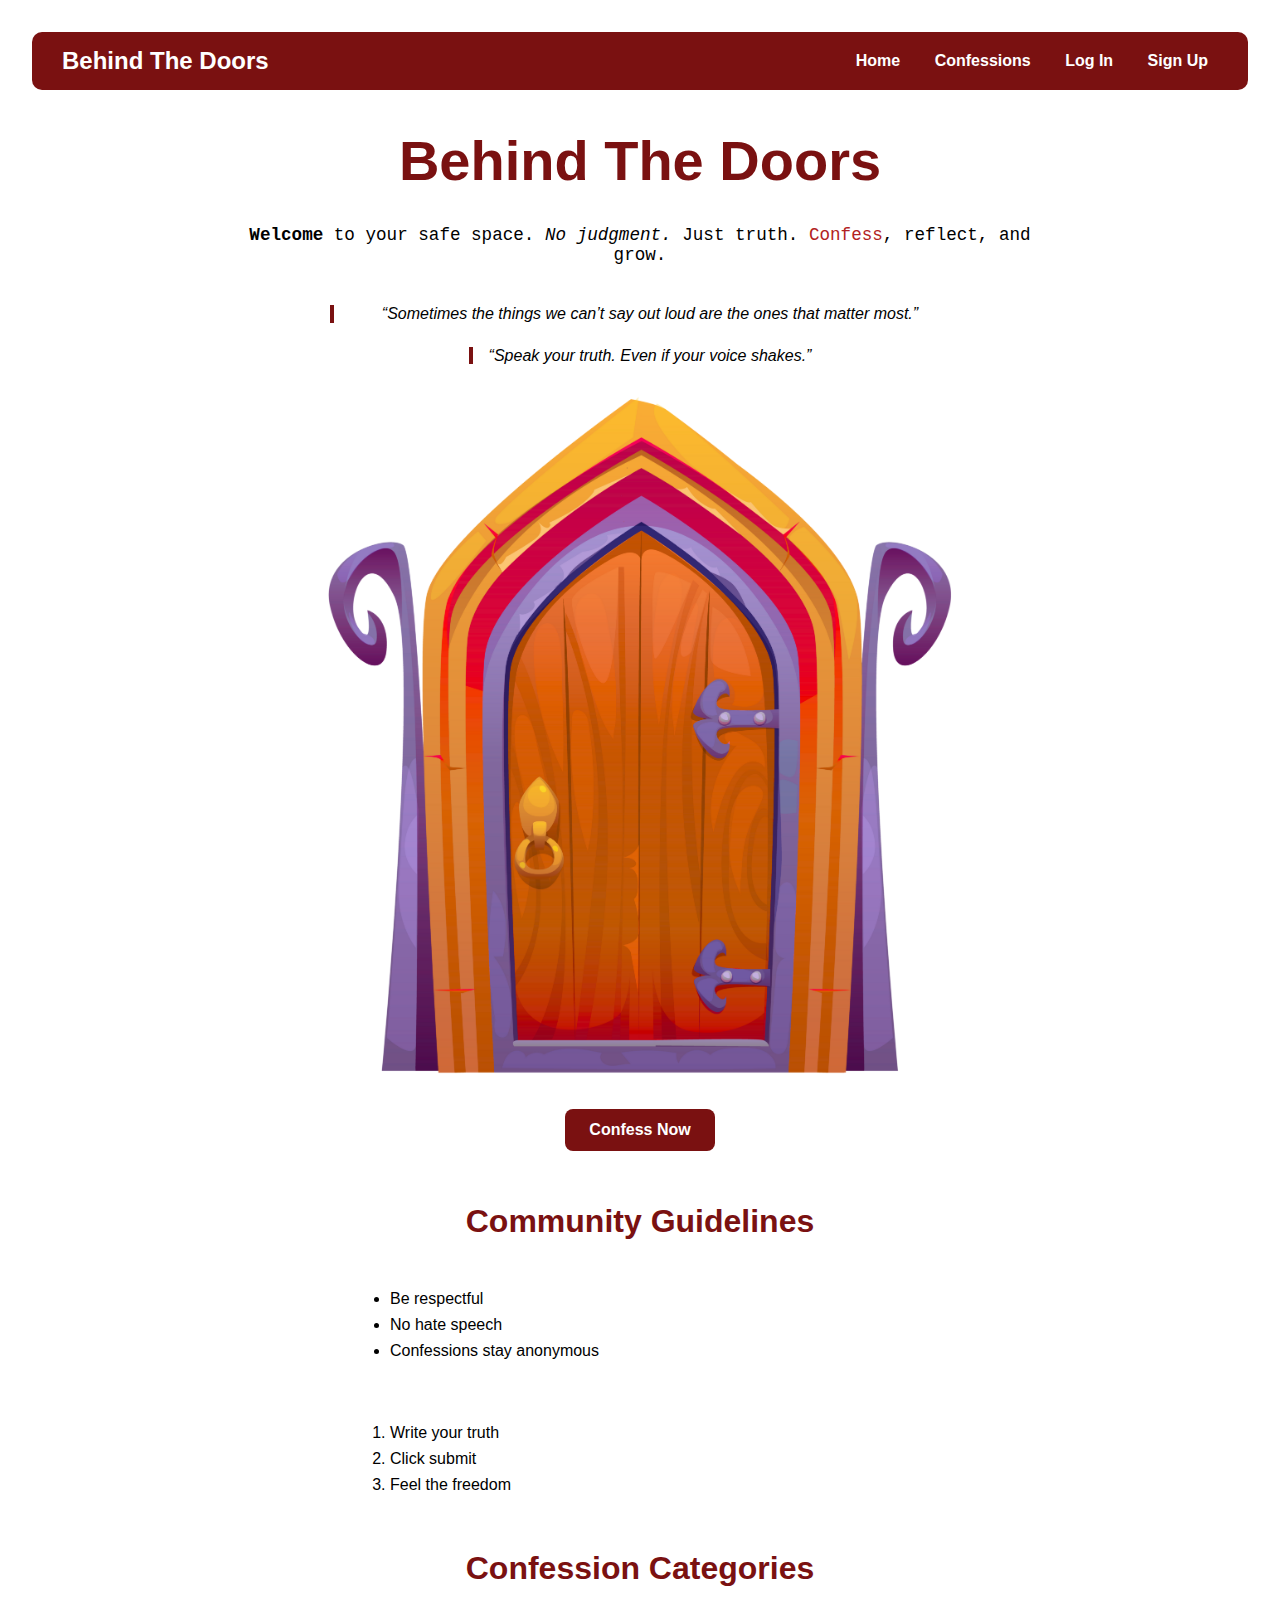
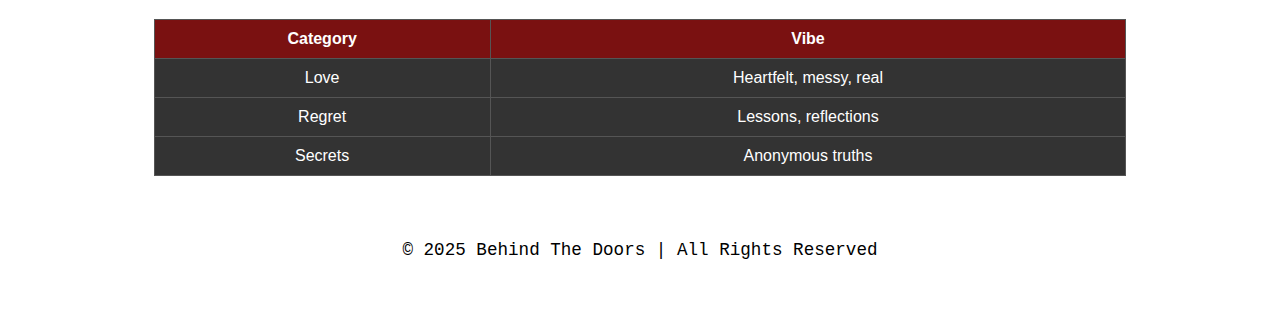
<file: index.html>
<!DOCTYPE html>
<html lang="en">
<head>
  <meta charset="UTF-8">
  <meta name="viewport" content="width=device-width, initial-scale=1.0">
  <title>Behind The Doors</title>
  <link rel="stylesheet" href="style.css">
  <link rel="icon" type="image/png" href="images/favicon.png"> <!-- Favicon -->
</head>
<body>

<body>

  <!-- Navbar -->
  <nav class="navbar">
    <div class="nav-left">Behind The Doors</div>
    <div class="nav-right">
      <a href="index.html">Home</a>
      <a href="confess.html">Confessions</a>
      <a href="login.html">Log In</a>
      <a href="signup.html">Sign Up</a>
    </div>
  </nav>

  <!-- Main Title -->
  <h1 id="main-title">Behind The Doors</h1>


  <!-- Intro Paragraph with Formatting -->
  <p class="intro">
    <strong>Welcome</strong> to your safe space. <em>No judgment.</em> Just truth. 
    <span style="color: #B22222;">Confess</span>, reflect, and grow.
  </p>

  <!-- Quotation Section -->
  <blockquote cite="anonymous">
    “Sometimes the things we can’t say out loud are the ones that matter most.”
  </blockquote>

  <q>Speak your truth. Even if your voice shakes.</q>

  <!-- Image -->
  <div class="image-section">
    <img src="images.png" alt="Mysterious door" width="700">
  </div>

<!-- Confess Now Button -->
<div class="links">
  <a href="confess.html" class="confess-button">Confess Now</a>
</div>


  <!-- Guidelines using Lists -->
  <div class="guidelines">
    <h2>Community Guidelines</h2>
    <ul>
      <li>Be respectful</li>
      <li>No hate speech</li>
      <li>Confessions stay anonymous</li>
    </ul>
    <ol>
      <li>Write your truth</li>
      <li>Click submit</li>
      <li>Feel the freedom</li>
    </ol>
  </div>

  <!-- Categories using Table -->
  <div class="categories">
    <h2>Confession Categories</h2>
    <table border="1">
      <tr>
        <th>Category</th>
        <th>Vibe</th>
      </tr>
      <tr>
        <td>Love</td>
        <td>Heartfelt, messy, real</td>
      </tr>
      <tr>
        <td>Regret</td>
        <td>Lessons, reflections</td>
      </tr>
      <tr>
        <td>Secrets</td>
        <td>Anonymous truths</td>
      </tr>
    </table>
  </div>

  <!-- Footer -->
  <footer>
    <p>&copy; 2025 Behind The Doors | All Rights Reserved</p>
  </footer>
</body>
</html>
</file>
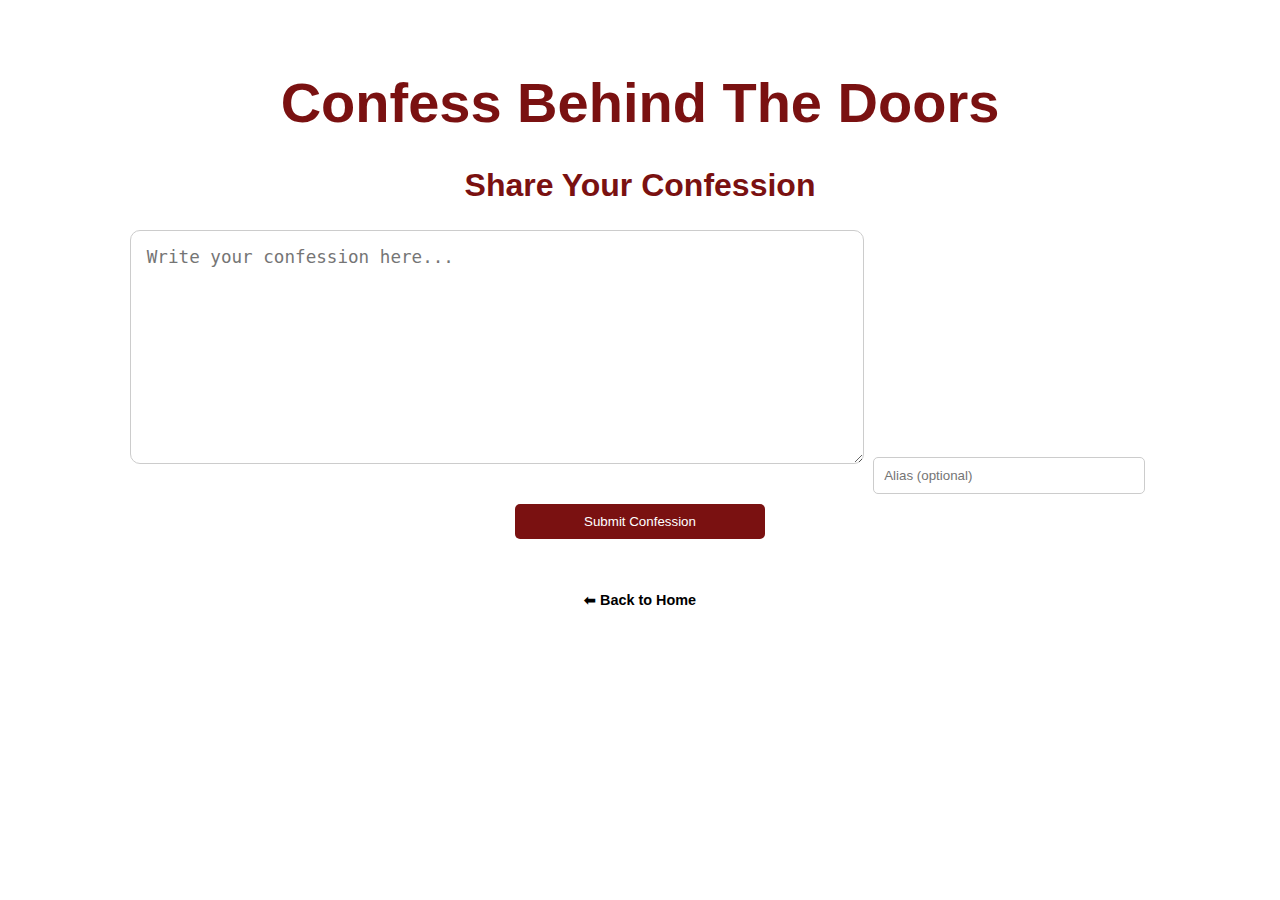
<file: confess.html>
<!DOCTYPE html>
<html lang="en">
<head>
  <meta charset="UTF-8">
  <title>Confess to the Door</title>
  <link rel="stylesheet" href="style.css">
</head>
<body>

  <h1>Confess Behind The Doors</h1>
  <div class="auth-box">
    <h2>Share Your Confession</h2>
    <form id="confessionForm">
      <textarea class="confess-textarea" placeholder="Write your confession here..." name="confession" required></textarea>
      <input type="text" name="alias" placeholder="Alias (optional)">
      <button type="submit">Submit Confession</button>
    </form>
  </div>

  <div id="confessionsList"></div>

  <footer>
    <a href="index.html">⬅ Back to Home</a>
  </footer>

  <script>
    const form = document.getElementById('confessionForm');
    const list = document.getElementById('confessionsList');

    form.onsubmit = (e) => {
      e.preventDefault();
      const confession = form.confession.value;
      const alias = form.alias.value || "Anonymous";
      const div = document.createElement('div');
      div.classList.add('confession');
      div.innerHTML = `<p><strong>${alias}:</strong> ${confession}</p>`;
      list.prepend(div);
      form.reset();
    };
  </script>

<body>
</html>
</file>
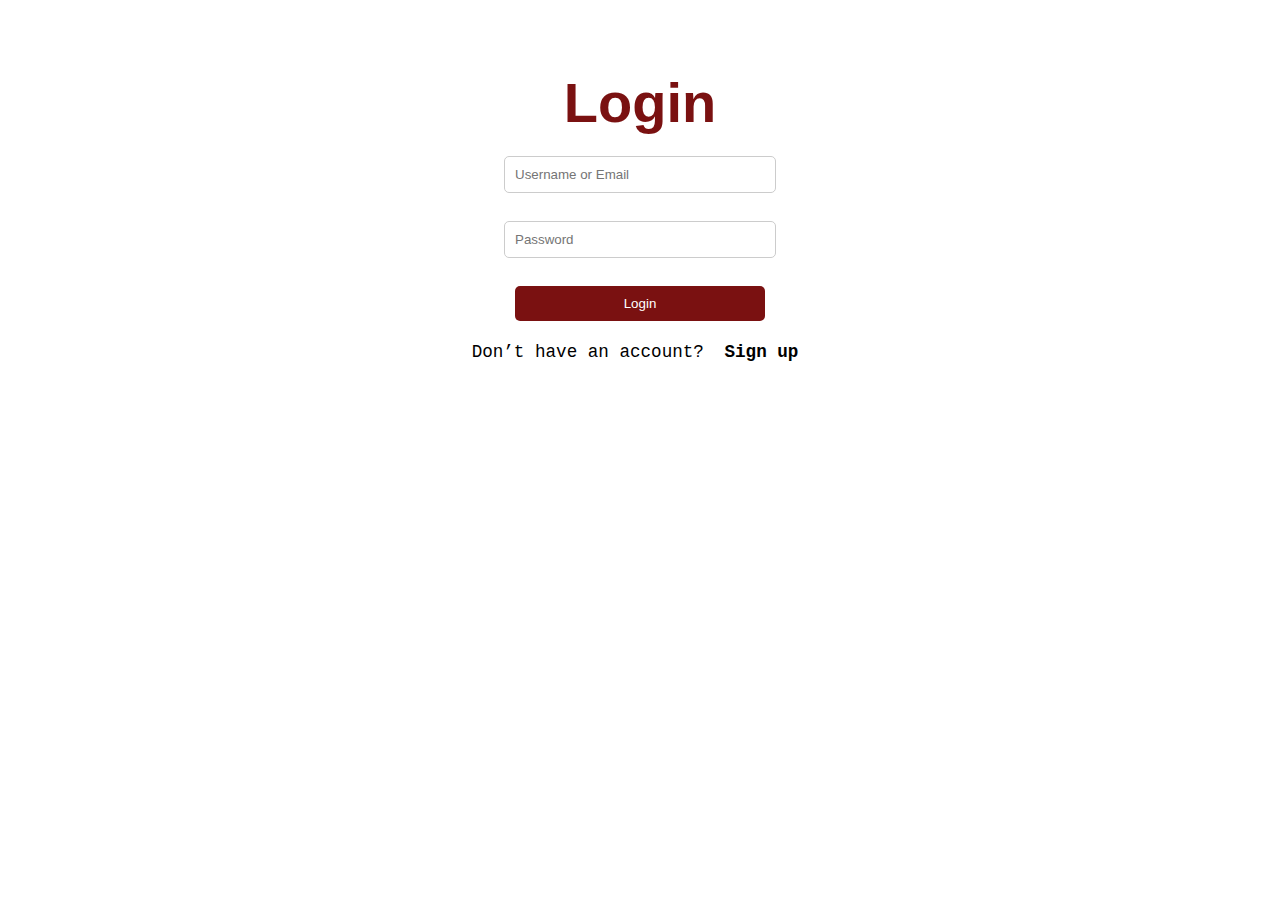
<file: login.html>
<!DOCTYPE html>
<html>
<head>
  <link rel="stylesheet" href="style.css" />
  <title>Login</title>
</head>
<body>
  <h1>Login</h1>
  <form action="#" method="post">
    <input type="text" placeholder="Username or Email" required /><br /><br />
    <input type="password" placeholder="Password" required /><br /><br />
    <button type="submit">Login</button>
  </form>
  <p>Don’t have an account? <a href="signup.html">Sign up</a></p>
</body>
</html>
</file>
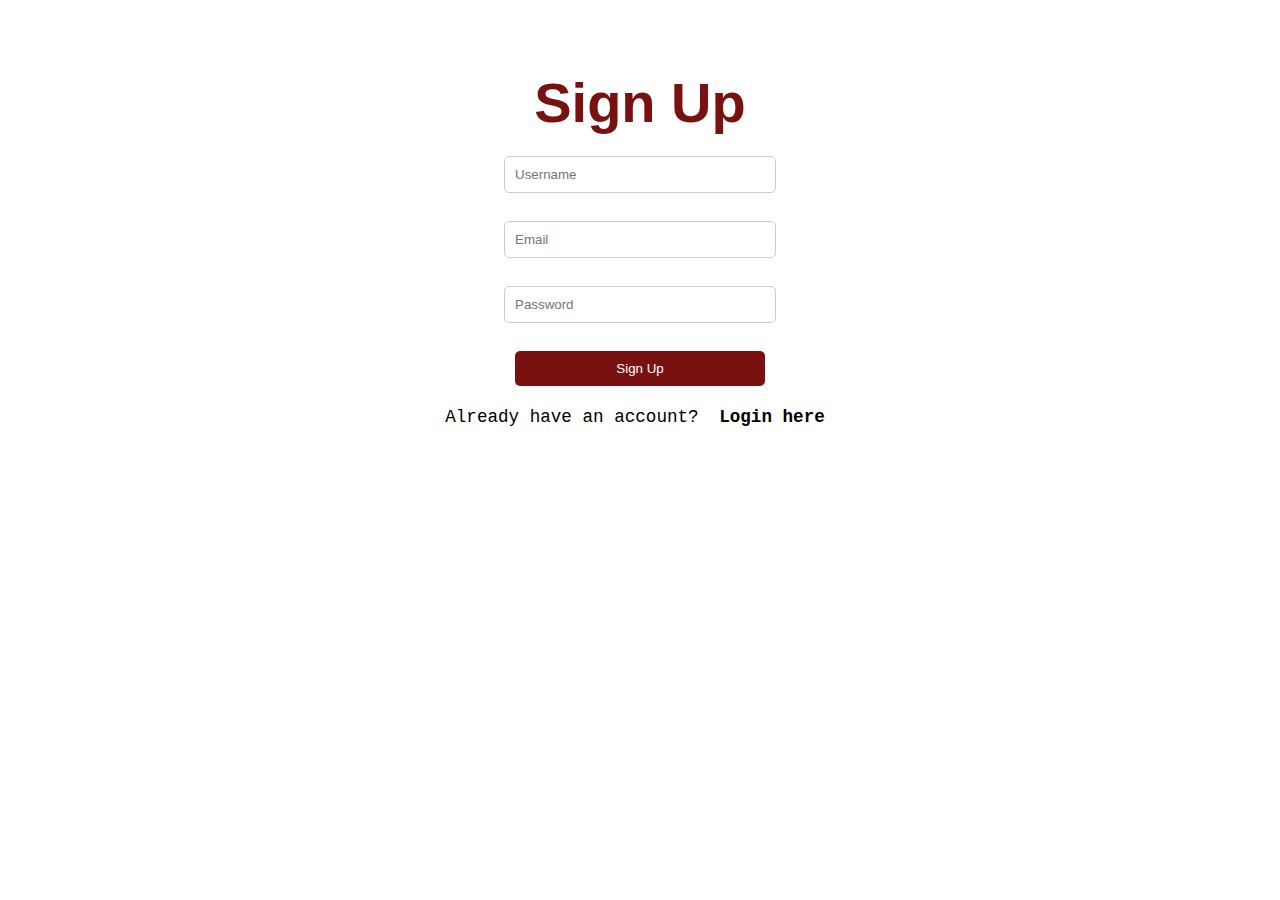
<file: signup.html>
<!DOCTYPE html>
<html>
<head>
  <link rel="stylesheet" href="style.css" />
  <title>Sign Up</title>
</head>
<body>
  <h1>Sign Up</h1>
  <form action="#" method="post">
    <input type="text" placeholder="Username" required /><br /><br />
    <input type="email" placeholder="Email" required /><br /><br />
    <input type="password" placeholder="Password" required /><br /><br />
    <button type="submit">Sign Up</button>
  </form>
  <p>Already have an account? <a href="login.html">Login here</a></p>
</body>
</html>
</file>
<file: style.css>
/* General Body Styling */
body {
  font-family: 'Verdana', sans-serif;
  background-color: #ffffff;
  color: #000000;
  padding: 2rem;
  margin: 0;
  text-align: center;
}

/* Main Heading */
h1 {
  color: #7A1111;
  font-size: 3.5rem;
  margin-bottom: 1rem;
}

/* Sub Headings */
h2 {
  color: #7A1111;
  font-size: 2rem;
  margin-top: 2rem;
}

/* Paragraphs */
p {
  background-color: #ffffff;
  padding: 1rem;
  border-radius: 15px;
  font-family: 'Courier New', Courier, monospace;
  font-size: 1.1rem;
  max-width: 800px;
  margin: 0 auto 1.5rem auto;
}

/* Quotes & Blockquotes */
blockquote, q {
  font-style: italic;
  color: #000000;
  border-left: 4px solid #7A1111;
  padding-left: 1rem;
  margin: 1.5rem auto;
  max-width: 600px;
}

/* Links */
a {
  color: #000000;
  text-decoration: none;
  font-weight: bold;
  margin: 0 10px;
  transition: color 0.3s ease;
}

a:hover {
  color: #FFD700;
}

/* Image Styling */
.image-section img {
  margin-top: 20px;
  border-radius: 12px;
  box-shadow: 0 0 20px rgba(255, 255, 255, 0.2);
}

/* Lists */
ul, ol {
  text-align: left;
  max-width: 500px;
  margin: 1rem auto;
  background-color: #ffffff;
  padding: 1rem;
  border-radius: 15px;
}

li {
  margin: 0.5rem 0;
}

/* Table */
table {
  margin: 2rem auto;
  width: 80%;
  border-collapse: collapse;
  background-color: #333;
  color: #fff;
}

th, td {
  border: 1px solid #555;
  padding: 10px;
}

th {
  background-color: #7A1111;
}

/* Iframe */
.media iframe {
  margin-top: 1rem;
  border-radius: 10px;
}

/* Form Inputs */
form input, form button {
  padding: 10px;
  margin: 5px;
  width: 250px;
  border-radius: 5px;
  border: 1px solid #ccc;
}

form button {
  background-color: #7A1111;
  color: white;
  border: none;
  cursor: pointer;
  transition: background-color 0.3s ease;
}

form button:hover {
  background-color: #5A0F0F;
}

/* Footer */
footer {
  margin-top: 3rem;
  font-size: 0.9rem;
  color: #000000;
}

.confess-textarea {
  width: 100%;
  max-width: 700px;
  height: 200px;
  padding: 1rem;
  font-size: 1.1rem;
  border-radius: 10px;
  border: 1px solid #ccc;
  resize: vertical;
  margin-bottom: 1rem;
}

  /* Confess Now Button */
.confess-button {
  display: inline-block;
  background-color: #7A1111;
  color: white;
  padding: 12px 24px;
  border-radius: 8px;
  text-decoration: none;
  font-weight: bold;
  margin: 20px auto;
  transition: background-color 0.3s ease;
}

.confess-button:hover {
  background-color: #5A0F0F;
}
.navbar {
  display: flex;
  justify-content: space-between;
  align-items: center;
  background-color: #7A1111;
  padding: 15px 30px;
  color: white;
  border-radius: 10px;
  margin-bottom: 30px;
}

.nav-left {
  font-size: 1.5rem;
  font-weight: bold;
}

.nav-right a {
  color: white;
  text-decoration: none;
  margin-left: 20px;
  font-weight: bold;
  transition: color 0.3s;
}

.nav-right a:hover {
  color: #FFD1D1;
}
</file>
